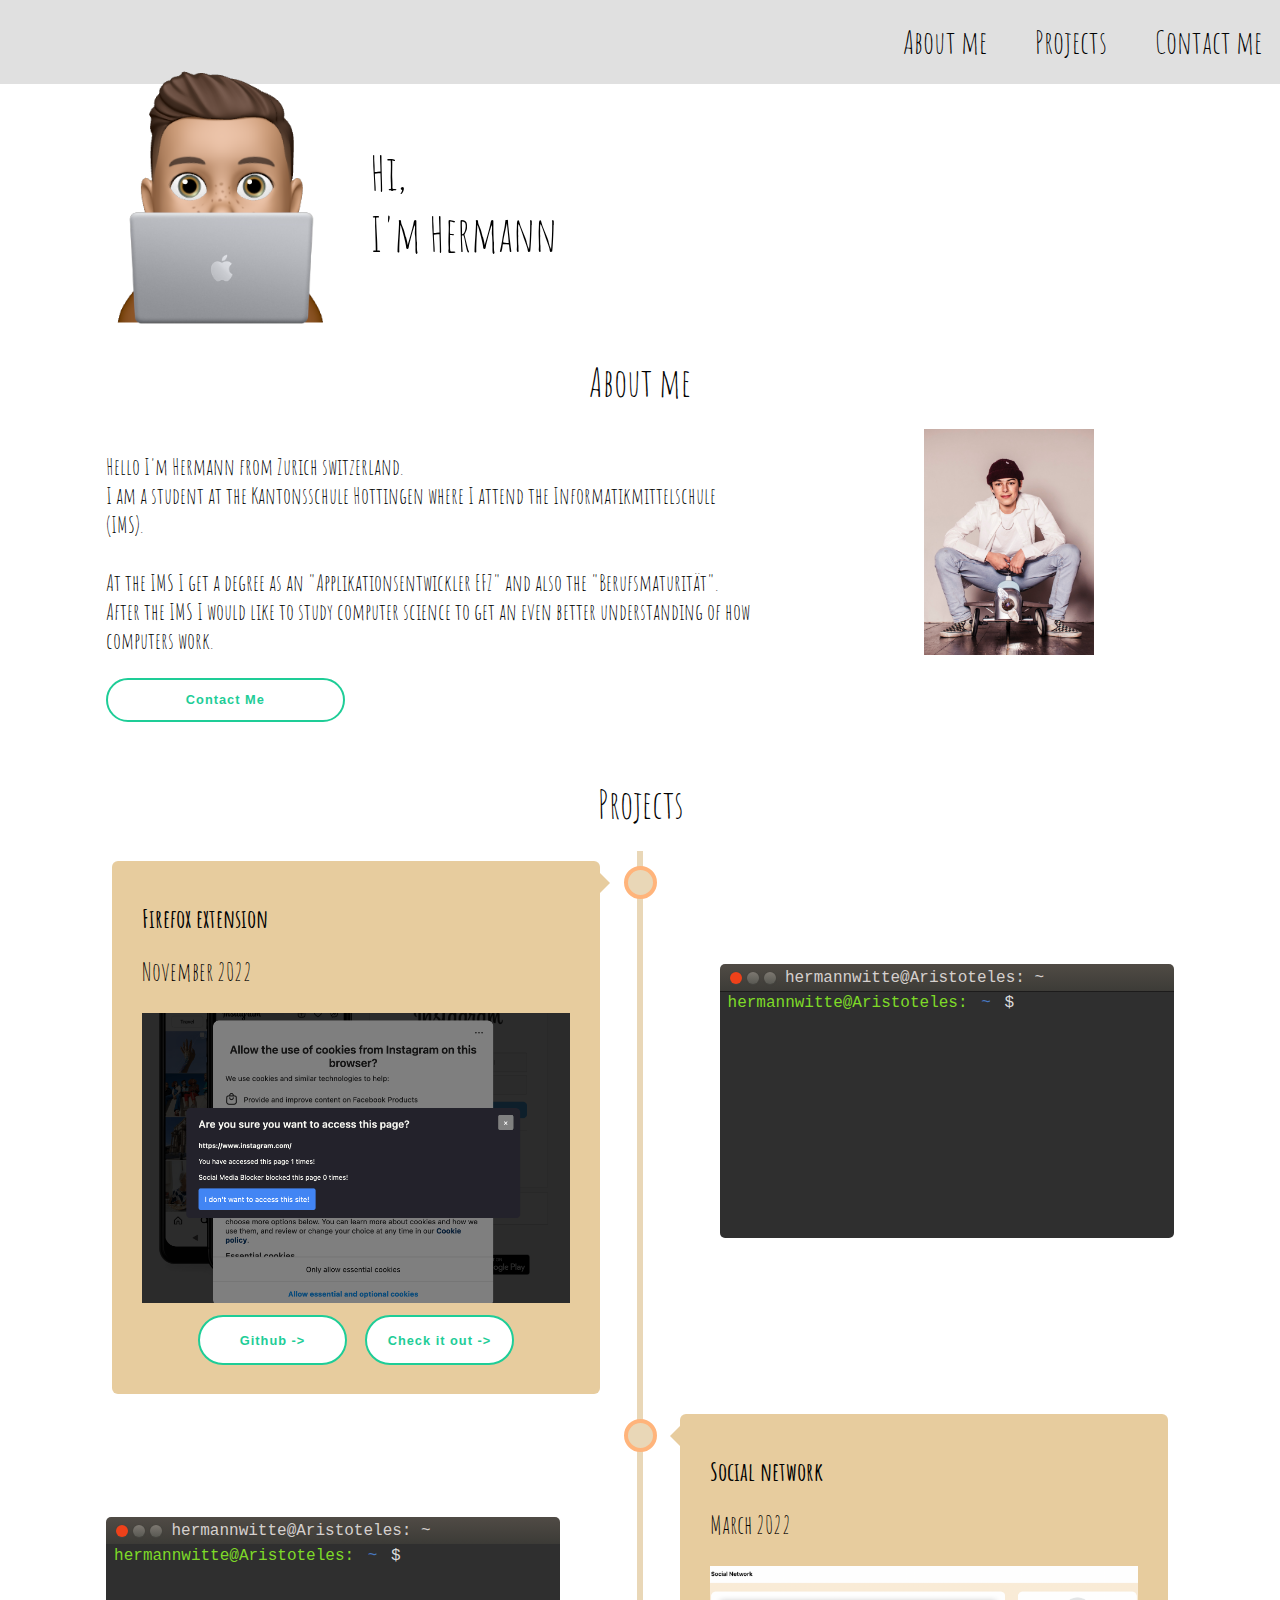
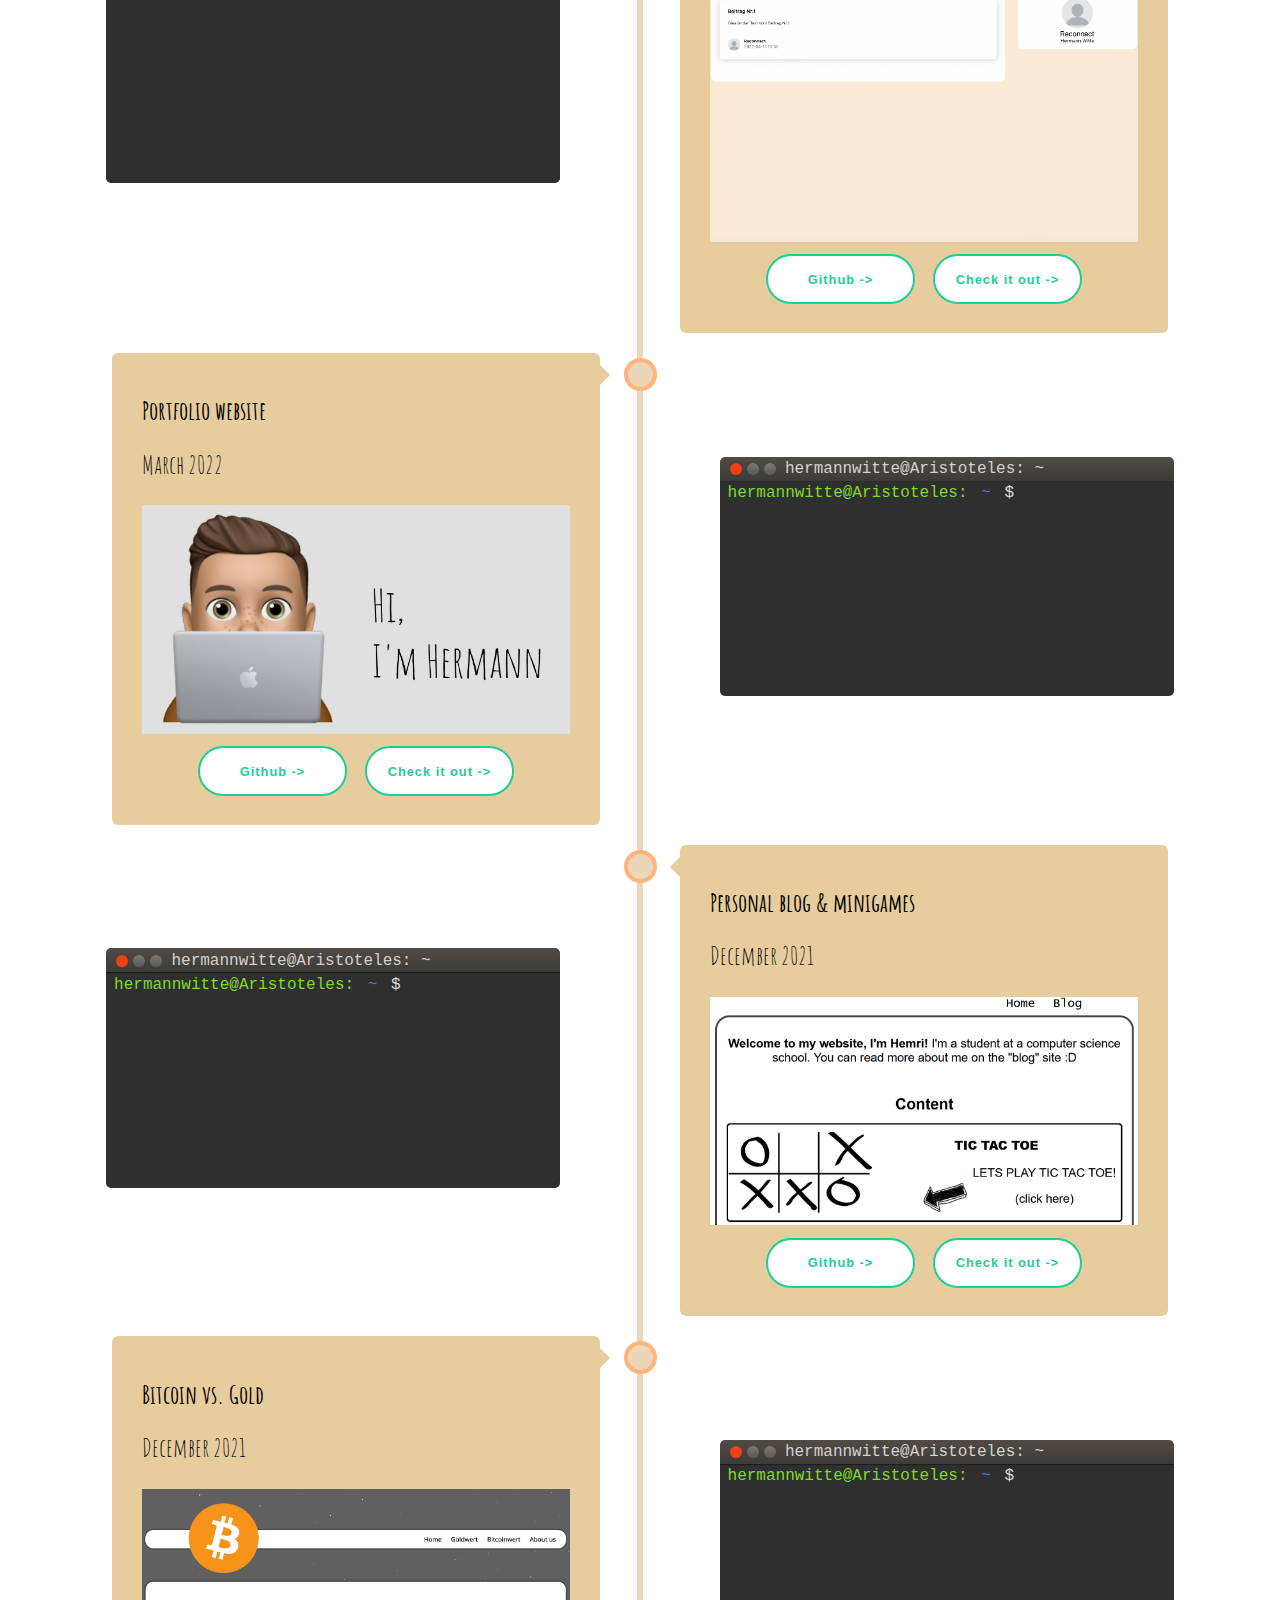
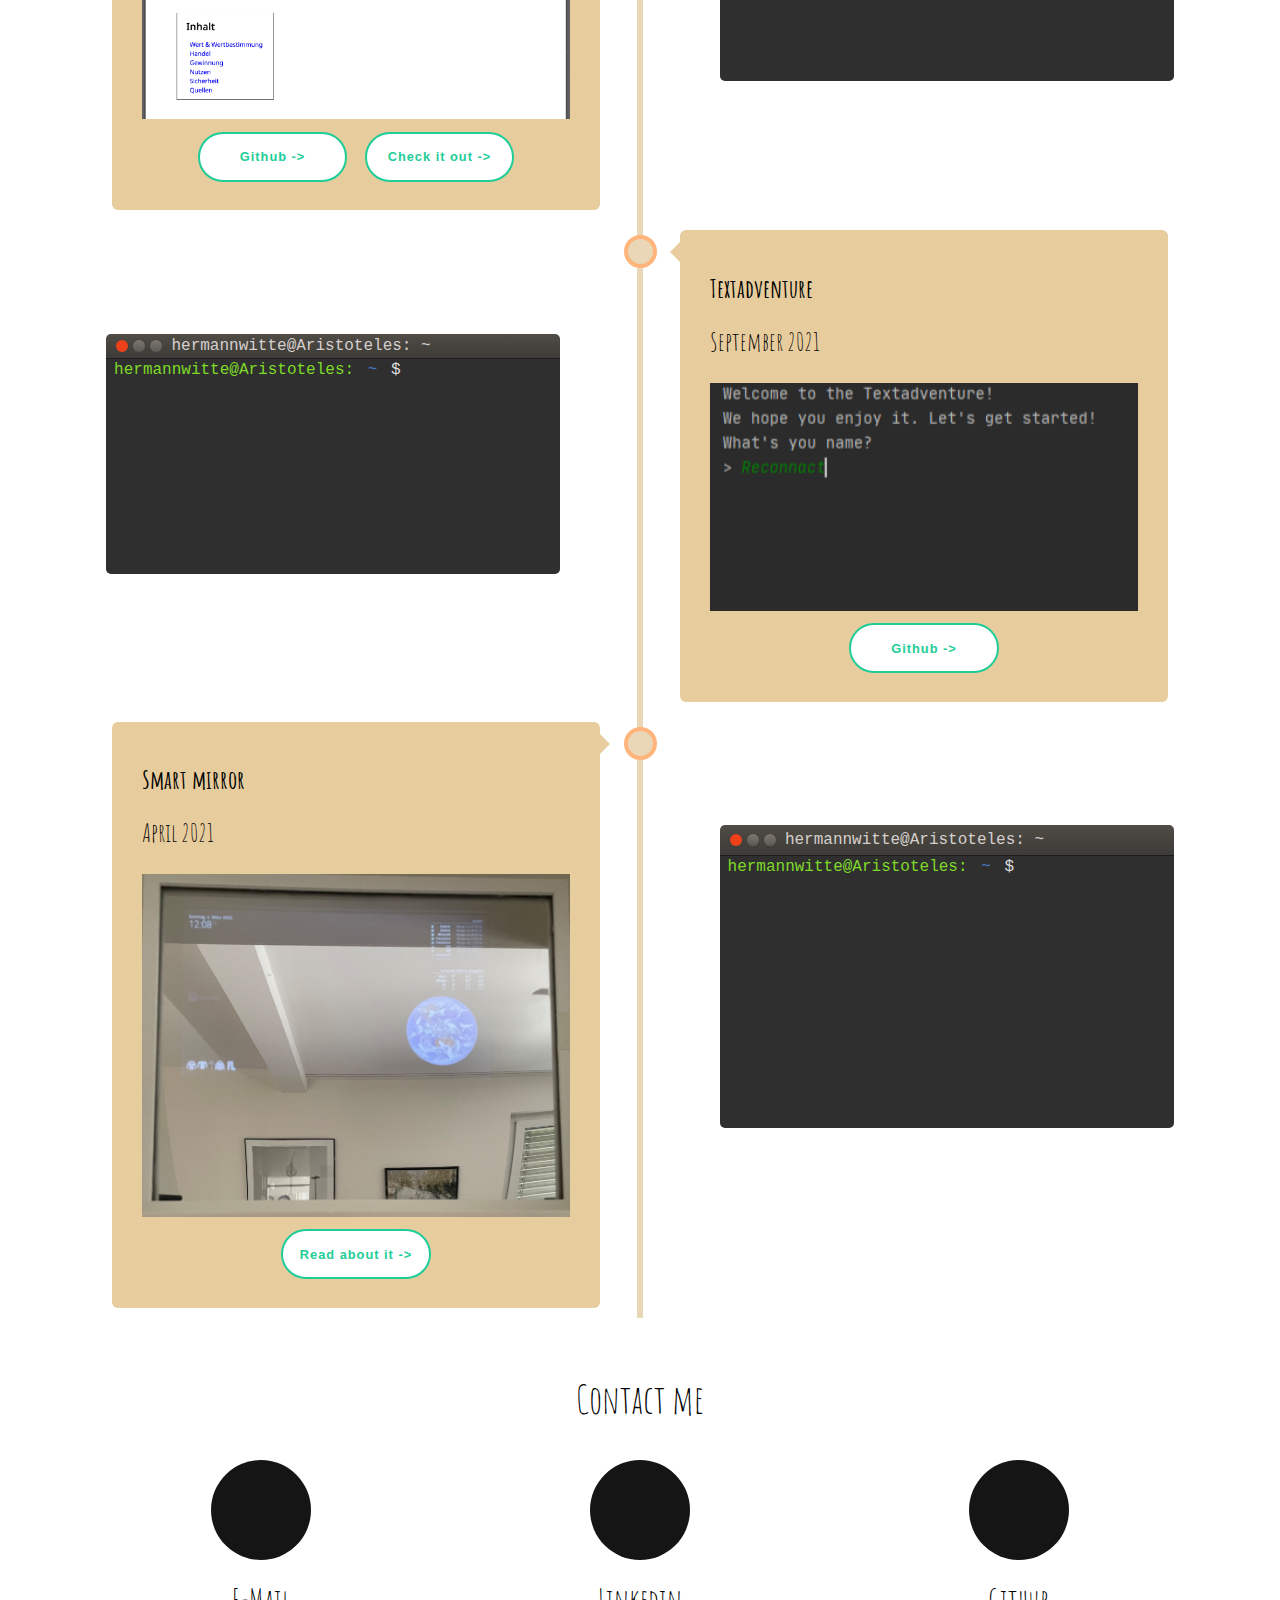
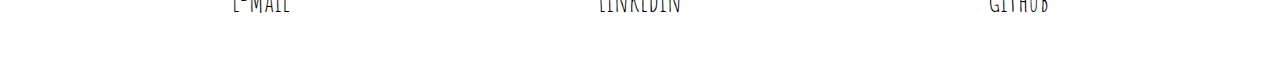
<file: index.html>
<!DOCTYPE html>
<html lang="en">
<head>
    <meta charset="UTF-8">
    <meta http-equiv="X-UA-Compatible" content="IE=edge">
    <meta name="viewport" content="width=device-width, initial-scale=1.0">
    <link rel="icon" href="pictures/favicon.png">
    <link rel="stylesheet" href="main.css">
    <link rel="stylesheet" href="https://cdnjs.cloudflare.com/ajax/libs/font-awesome/6.1.1/css/all.min.css" integrity="sha512-KfkfwYDsLkIlwQp6LFnl8zNdLGxu9YAA1QvwINks4PhcElQSvqcyVLLD9aMhXd13uQjoXtEKNosOWaZqXgel0g==" crossorigin="anonymous" referrerpolicy="no-referrer" />
    <title>Hermann Witte | Student</title>  
</head>
<header>
    <div class="header">
        <a href="index.html">
            <img src="pictures/logo.png">
        </a>
    </div>
    <nav>
        <ul>
          <a href="#aboutMe">
            <li class="navButton">About me</li>
          </a>
          <a href="#projects"> 
            <li class="navButton">Projects</li>
          </a>
          <a href="#contactMe">
            <li class="navButton">Contact me</li>
          </a>  
        </ul>
      </nav>
</header>
<body>
    <!--OPTIONAL:
        <a href="/">
        <div style="left: 0;" class="cloudWrap">
            <div class="cloudBase">
              <div></div>
            </div>
            <div class="cloudBaseShadow">
              <div></div>
            </div>
            <div class="lightningBolt"></div>
        </div>
    </a>-->
    <p></p>
    <div class="title">
        <img src="pictures/memoji.png" class="picture">
        <div class="greeting">
            <div class="titleText">
                <p>Hi,<br>I'm Hermann</p>   
            </div>   
        </div>
    </div>
    <p id="aboutMe" class="subtitle" style="margin-right: 0;">About me</p>
    <div class="aboutMe" >
        <div class="aboutMeText">
            <p class="text">
                Hello I'm Hermann from Zurich switzerland.<br>
                I am a student at the Kantonsschule Hottingen where I attend the Informatikmittelschule (IMS).
                <br><br>At the IMS I get a degree as an "Applikationsentwickler EFZ" and also the "Berufsmaturität".<br>
                After the IMS I would like to study computer science to get an even better understanding of how computers work.
            </p>
            <button class="contactBtn" onclick="window.location='#contactMe'">Contact Me</button>
        </div>
        <div class="aboutMePicture">
            <img src="pictures/me.png" class="aboutMeImage" id="aboutMeImage">
        </div>
        <div id="myModal" class="modal">
            <span class="close">&times;</span>
            <img class="modal-content" id="img01">
        </div>
    </div>
    <div class="projects" >
        <p class="subtitle" id="projects" style="margin-left: 2.5%;">Projects</p>
    </div>

    <div class="timeline">
        <div class="timeline">
            <div style="width: 100%; position: relative;">
                <div class="container left">
                    <div class="project">
                        <h2>Firefox extension</h2>
                        <p class="date">November 2022</p>
                        <img src="pictures/firefoxExtension.png">
                        <div class="projectButtons">
                            <button class="contactBtn" onclick=" window.open('https://github.com/Reconnact/SocialMedia-Blocker','_blank')">Github -></button>
                            <button class="contactBtn" onclick=" window.open('https://addons.mozilla.org/en-US/firefox/addon/social-media-blocker/','_blank')">Check it out -></button>
                        </div>
                    </div>
                </div>

                <div class="terminal_container_right">
                    <div class="container_terminal"></div>
                    <div class="terminal_toolbar">
                        <div class="butt">
                            <button class="btn btn-color"></button>
                            <button class="btn"></button>
                            <button class="btn"></button>
                        </div>
                        <p class="user">hermannwitte@Aristoteles: ~</p>
                    </div>
                    <div class="terminal_body">
                        <div class="terminal_promt">
                            <span class="terminal_content"><span class="terminal_user">hermannwitte@Aristoteles:</span>
                            <span class="terminal_location">~</span>
                            <span class="terminal_bling">$</span>
                            <span  id="firefox_extension"></span>
                            <span class="terminal_cursor"></span></span>
                        </div>
                    </div>
                </div>
            </div>

            <div style="width: 100%; position: relative;">
                <div class="container right">
                    <div class="project">
                        <h2>Social network</h2>
                        <p class="date">March 2022</p>
                        <img src="pictures/socialNetwork.png">
                        <div class="projectButtons">
                            <button class="contactBtn" onclick=" window.open('https://github.com/Reconnact/s4f-project','_blank')">Github -></button>
                            <button class="contactBtn" onclick=" window.open('http://social-ims.alpha-lab.net','_blank')">Check it out -></button>
                        </div>
                    </div>
                </div>

                <div class="terminal_container">
                    <div class="container_terminal"></div>
                    <div class="terminal_toolbar">
                        <div class="butt">
                            <button class="btn btn-color"></button>
                            <button class="btn"></button>
                            <button class="btn"></button>
                        </div>
                        <p class="user">hermannwitte@Aristoteles: ~</p>
                    </div>
                    <div class="terminal_body">
                        <div class="terminal_promt">
                            <span class="terminal_content"><span class="terminal_user">hermannwitte@Aristoteles:</span>
                            <span class="terminal_location">~</span>
                            <span class="terminal_bling">$</span>
                            <span  id="social_network"></span>
                            <span class="terminal_cursor"></span></span>
                        </div>
                    </div>
                </div>
            </div>

            <div style="width: 100%; position: relative;">
                <div class="container left">
                    <div class="project">
                        <h2>Portfolio website</h2>
                        <p class="date">March 2022</p>
                        <img src="pictures/logo.png">
                        <div class="projectButtons">
                            <button class="contactBtn" onclick=" window.open('https://github.com/Reconnact/Reconnact.github.io','_blank')">Github -></button><br>
                            <button class="contactBtn"  onclick="window.location.href = '/'">Check it out -></button>
                        </div>
                    </div>
                </div>

                <div class="terminal_container_right">
                    <div class="container_terminal"></div>
                    <div class="terminal_toolbar">
                        <div class="butt">
                            <button class="btn btn-color"></button>
                            <button class="btn"></button>
                            <button class="btn"></button>
                        </div>
                        <p class="user">hermannwitte@Aristoteles: ~</p>
                    </div>
                    <div class="terminal_body">
                        <div class="terminal_promt">
                            <span class="terminal_content"><span class="terminal_user">hermannwitte@Aristoteles:</span>
                            <span class="terminal_location">~</span>
                            <span class="terminal_bling">$</span>
                            <span  id="portfolio"></span>
                            <span class="terminal_cursor"></span></span>
 
                        </div>
                    </div>
                </div>
            </div> 

            <div style="width: 100%; position: relative;">
                <div class="container right">
                    <div class="project">
                    <h2>Personal blog & minigames</h2>
                    <p class="date">December 2021</p>
                    <img src="pictures/blog.png">
                    <div class="projectButtons">
                        <button class="contactBtn" onclick=" window.open('https://github.com/Reconnact/Blog','_blank')">Github -></button>
                        <button class="contactBtn" onclick=" window.open('/Blog/','_blank')">Check it out -></button>

                    </div> 
                    </div>
                </div>

                <div class="terminal_container">
                    <div class="container_terminal"></div>
                    <div class="terminal_toolbar">
                        <div class="butt">
                            <button class="btn btn-color"></button>
                            <button class="btn"></button>
                            <button class="btn"></button>
                        </div>
                        <p class="user">hermannwitte@Aristoteles: ~</p>
                    </div>
                    <div class="terminal_body">
                        <div class="terminal_promt">
                            <span class="terminal_content"><span class="terminal_user">hermannwitte@Aristoteles:</span>
                            <span class="terminal_location">~</span>
                            <span class="terminal_bling">$</span>
                            <span  id="blog"></span>
                            <span class="terminal_cursor"></span></span>
 
                        </div>
                    </div>
                </div>
            </div>

            <div style="width: 100%; position: relative;">
                <div class="container left">
                    <div class="project">
                        <h2>Bitcoin vs. Gold</h2>
                        <p class="date">December 2021</p>
                        <img src="pictures/btcvsgold.png">
                        <div class="projectButtons">
                            <button class="contactBtn" onclick=" window.open('https://github.com/Reconnact/PrWR-Projekt','_blank')">Github -></button><br>
                            <button class="contactBtn" onclick=" window.open('http://btcvsgold.alpha-lab.net','_blank')">Check it out -></button>
                        </div>  
                    </div>
                </div>

                <div class="terminal_container_right">
                    <div class="container_terminal"></div>
                    <div class="terminal_toolbar">
                        <div class="butt">
                            <button class="btn btn-color"></button>
                            <button class="btn"></button>
                            <button class="btn"></button>
                        </div>
                        <p class="user">hermannwitte@Aristoteles: ~</p>
                    </div>
                    <div class="terminal_body">
                        <div class="terminal_promt">
                            <span class="terminal_content"><span class="terminal_user">hermannwitte@Aristoteles:</span>
                            <span class="terminal_location">~</span>
                            <span class="terminal_bling">$</span>
                            <span  id="btcvsgold"></span>
                            <span class="terminal_cursor"></span></span>
 
                        </div>
                    </div>
                </div>
            </div> 

            <div style="width: 100%; position: relative;">
                <div class="container right">
                    <div class="project">
                        <h2>Textadventure</h2>
                        <p class="date">September 2021</p>
                        <img src="pictures/textadventure.png">
                        <div class="projectButtons">
                            <button class="contactBtn" onclick=" window.open('https://github.com/Reconnact/Textadventure','_blank')">Github -></button>
                        </div> 
                    </div>
                </div>

                <div class="terminal_container">
                    <div class="container_terminal"></div>
                    <div class="terminal_toolbar">
                        <div class="butt">
                            <button class="btn btn-color"></button>
                            <button class="btn"></button>
                            <button class="btn"></button>
                        </div>
                        <p class="user">hermannwitte@Aristoteles: ~</p>
                    </div>
                    <div class="terminal_body">
                        <div class="terminal_promt">
                            <span class="terminal_content"><span class="terminal_user">hermannwitte@Aristoteles:</span>
                            <span class="terminal_location">~</span>
                            <span class="terminal_bling">$</span>
                            <span  id="textadventure"></span>
                            <span class="terminal_cursor"></span></span>
 
                        </div>
                    </div>
                </div>
            </div>

            <div style="width: 100%; position: relative;">
                <div class="container   left">
                    <div class="project">
                        <h2>Smart mirror</h2>
                        <p class="date">April 2021</p>
                        <img src="pictures/mirror.png">
                        <div class="projectButtons">
                            <button class="contactBtn"onclick="location.href='smart-mirror.html'">Read about it -></button>
                        </div>  
                    </div>
                </div>

                <div class="terminal_container_right">
                    <div class="container_terminal"></div>
                    <div class="terminal_toolbar">
                        <div class="butt">
                            <button class="btn btn-color"></button>
                            <button class="btn"></button>
                            <button class="btn"></button>
                        </div>
                        <p class="user">hermannwitte@Aristoteles: ~</p>
                    </div>
                    <div class="terminal_body">
                        <div class="terminal_promt">
                            <span class="terminal_content"><span class="terminal_user">hermannwitte@Aristoteles:</span>
                            <span class="terminal_location">~</span>
                            <span class="terminal_bling">$</span>
                            <span  id="smart_mirror"></span>
                            <span class="terminal_cursor"></span></span>
 
                        </div>
                    </div>
                </div>
            </div>  
        </div>
    </div>
    <div class="contactMe" id="contactMe">
        <p class="subtitle" style="margin-left: 2.5%;">Contact me</p>
    </div>
    <div class="contactOptions">
        <div class="option">
            <a class="hover-fx" href="mailto:hermann.witte@alpha-lab.net"><i class="icon fa fa-envelope"></i></a>
            <p class="optionText">E-Mail</p>
        </div>
        <div class="option">
            <a class="hover-fx" href="https://www.linkedin.com/in/hermannwitte/" target="_blank"><i class="fab fa-linkedin"></i></a>
            <p class="optionText">Linkedin</p>
        </div>
        <div class="option">
            <a class="hover-fx" href="https://github.com/Reconnact" target="_blank"><i class="fab fa-github"></i></a>
            <p class="optionText">Github</p>
        </div>
    </div>

    <script>
        const title = document.querySelector(".title")
        const text = document.querySelector(".titleText")
        const header = document.querySelector(".header")

        window.addEventListener('scroll', () => {
            if (window.innerWidth > 600){
                let current = window.scrollY;
                if (current < 62.66666793823242){
                    header.style.visibility = `hidden`;
                    title.style.visibility = `visible`;
                    text.style.fontSize = `clamp(20%, 100% - ${current}%, 100%)`;
                    title.style.width = `clamp(20%, 75% - ${current}%, 75%)`;
                    title.style.height = `clamp(20%, 100% - ${current}%, 100%)`;
                }else{
                    title.style.visibility = `hidden`;
                    header.style.visibility = `visible`;
                }
            }
        })

        var modal = document.getElementById("myModal");
        var img = document.getElementById("aboutMeImage");
        var modalImg = document.getElementById("img01");
        img.onclick = function(){
        modal.style.display = "block";
        modalImg.src = this.src;
        }
        var span = document.getElementsByClassName("close")[0];
        span.onclick = function() {
        modal.style.display = "none";
        }   

        var scrolled0 = false;
        const str0 = ' This is a basic Firefox extension which should prevent the user from accessing specific sites like Instagram or Youtube. It counts and displays the amounts of times the user has accessed the site and how often the extension has prevented the user from accessing it.';
        const elem0 = document.getElementById("firefox_extension");
        const position0 = elem0.getBoundingClientRect().top;
        
        var scrolled1 = false;
        const str1 = ' This is my social network which I programmed in the Script4Fun class. Each participant in the course had to do their own project and since I wanted to do something with React and a MySQL database, I decided on a small text-based social network.';
        const elem1 = document.getElementById("social_network");
        const position1 = elem1.getBoundingClientRect().top;

        var scrolled2 = false;
        const str2 = ' This is my portfolio website.';
        const elem2 = document.getElementById("portfolio");
        const position2 = elem2.getBoundingClientRect().top;

        var scrolled3 = false;
        const str3 = ' This is my blog website with small games. I made this project to combine javascript to a project that i can actually use. (unfinished)';
        const elem3 = document.getElementById("blog");
        const position3 = elem3.getBoundingClientRect().bottom;

        var scrolled4 = false;
        const str4 = ' This website was a project in my economics and law projects class.';
        const elem4 = document.getElementById("btcvsgold");
        const position4 = elem4.getBoundingClientRect().bottom;

        var scrolled5 = false;
        const str5 = ' A basic textadventure that I programmed with two of my friends for fun. (unfinished)';
        const elem5 = document.getElementById("textadventure");
        const position5 = elem5.getBoundingClientRect().bottom;


        var scrolled6 = false;
        const str6 = ' This is my smart mirror that is now in my room and is being used.';
        const elem6 = document.getElementById("smart_mirror");
        const position6 = elem6.getBoundingClientRect().bottom;

        function appearChars(str, elem) {
            var index = -1;
            (function go() {
                if (++index < str.length) {
                    elem.innerHTML = elem.innerHTML + str.charAt(index);
                    setTimeout(go, 30);
                }
            })();
        }

        window.addEventListener('scroll', () => { 
            if (!scrolled0 && window.scrollY > (position0 - 500)){
                appearChars(str0, elem0);  
                scrolled0 = true;
            }

            if (!scrolled1 && window.scrollY > (position1 - 500)){
                appearChars(str1, elem1);  
                scrolled1 = true;
            }

            if (!scrolled2 && window.scrollY > (position2 - 200)){
                appearChars(str2, elem2);  
                scrolled2 = true;
            }

            if (!scrolled3 && window.scrollY > (position3 - 50)){
                appearChars(str3, elem3);  
                scrolled3 = true;
            }

            if (!scrolled4 && window.scrollY > (position4 + 50)){
                appearChars(str4, elem4);  
                scrolled4 = true;
            }

            if (!scrolled5 && window.scrollY > (position5 + 150)){
                appearChars(str5, elem5);  
                scrolled5 = true;
            }
            
            if (!scrolled6 && window.scrollY > (position6 + 150)){
                appearChars(str6, elem6);  
                scrolled6 = true;
            }
        })

        
    </script>
</body>
</html>
</file>
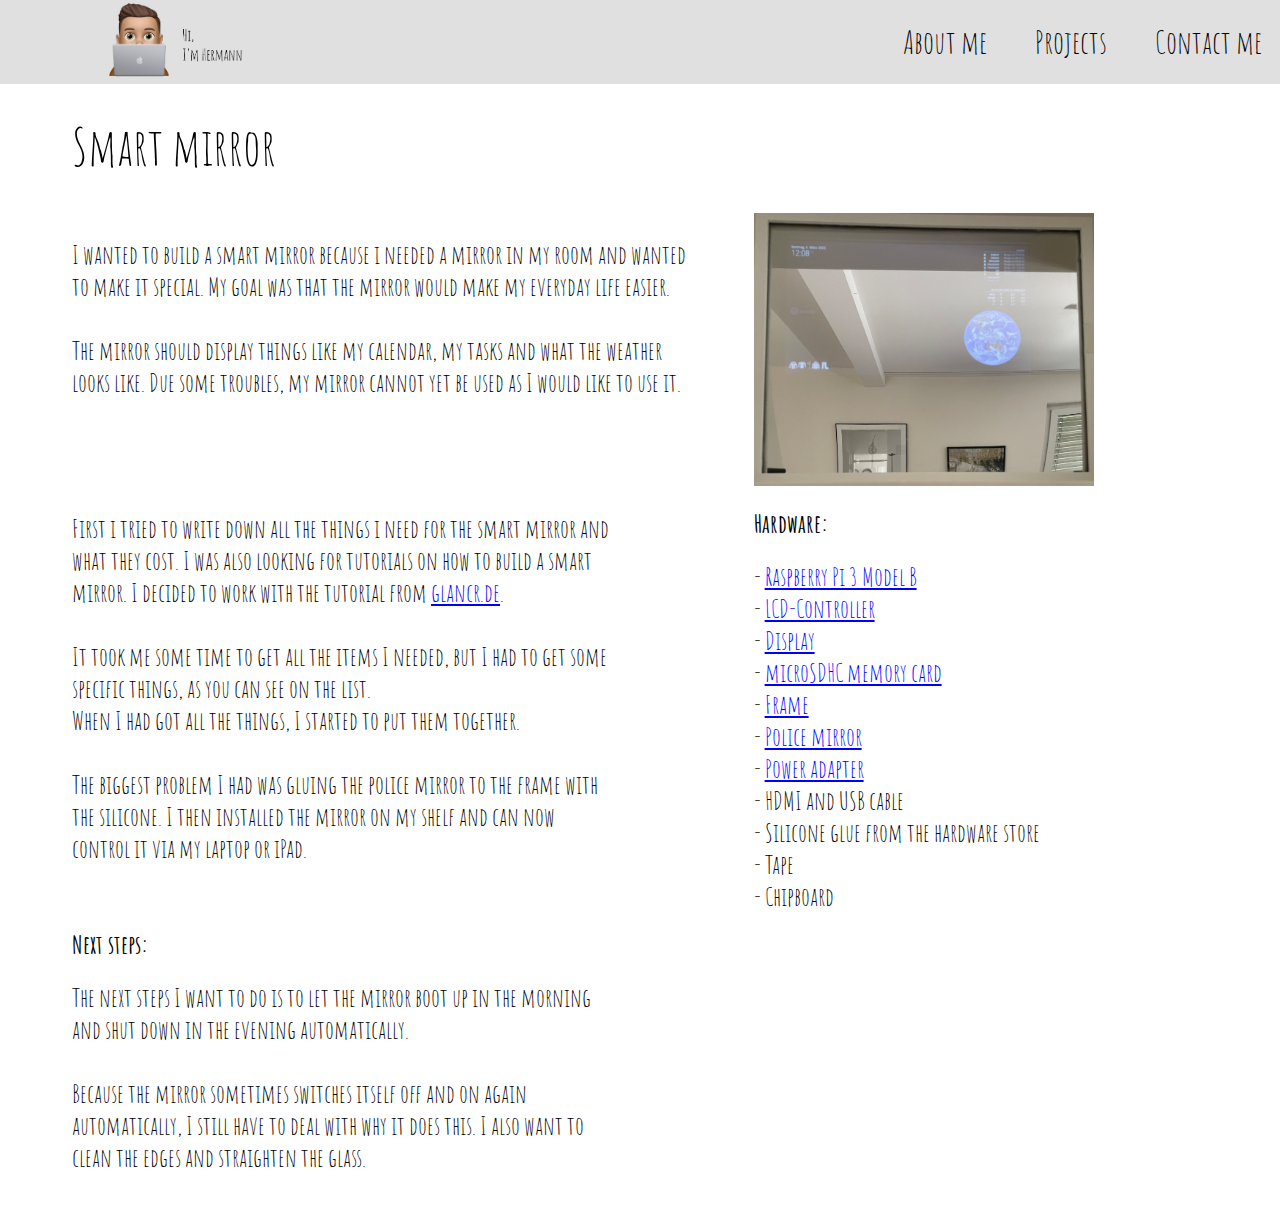
<file: smart-mirror.html>
<!DOCTYPE html>
<html lang="en">
<head>
    <meta charset="UTF-8">
    <meta http-equiv="X-UA-Compatible" content="IE=edge">
    <meta name="viewport" content="width=device-width, initial-scale=1.0">
    <link rel="stylesheet" href="main.css">
    <title>Project | Smart mirror</title>
</head>
<body>
    <header>
        <div class="header" style="visibility: visible;">
            <a href="index.html">
                <img src="pictures/logo.png">
            </a>
        </div>
        <nav>
          <ul>
            <a href="index.html#aboutMe">
              <li class="navButton">About me</li>
            </a>
            <a href="index.html#projects"> 
              <li class="navButton">Projects</li>
            </a>
            <a href="index.html#contactMe">
              <li class="navButton">Contact me</li>
            </a>
          </ul>
        </nav>
    </header>
    <main>
      <a href="/">
        <div style="left: 0;" class="cloudWrap">
            <div class="cloudBase">
              <div></div>
            </div>
            <div class="cloudBaseShadow">
              <div></div>
            </div>
            <div class="lightningBolt"></div>
        </div>
    </a>
        <h1>Smart mirror</h1>
        <div style="display:flex;">
            <p class="projectDesc">
              I wanted to build a smart mirror because i needed a mirror in my room and wanted to make it special. 
              My goal was that the mirror would make my everyday life easier. <br><br>
              The mirror should display things like my calendar, my tasks and what the weather looks like.
              Due some troubles, my mirror cannot yet be used as I would like to use it.
            </p>
            <img src="pictures/mirror.png" style="float: right; width: 30%;">
        </div>
        <div style="display: flex;">
            <div style="float: left; width: 50%; padding-right: 2.5%;">
              <p>
                First i tried to write down all the things i need for the smart mirror and what they cost.
                I was also looking for tutorials on how to build a smart mirror.
                I decided to work with the tutorial from <a href="https://glancr.de/smart-mirror-selbst-bauen/" class="link" target="_blank">glancr.de</a>.<br><br>
                It took me some time to get all the items I needed, but I had to get some specific things, as you can see on the list.<br>
                When I had got all the things, I started to put them together. <br><br>The biggest problem I had was gluing the police mirror to the frame with the silicone.
                I then installed the mirror on my shelf and can now control it via my laptop or iPad.
              </p><br>  
              <h2>Next steps:</h2>
              <p>
                The next steps I want to do is to let the mirror boot up in the morning and shut down in the evening automatically.<br><br> 
                Because the mirror sometimes switches itself off and on again automatically, I still have to deal with why it does this.
                I also want to clean the edges and straighten the glass.
              </p>
            </div>
            <div class="hardware">
              <h2>Hardware:</h2>
              <p>
                - <a href="https://www.amazon.de/gp/product/B01CD5VC92/ref=ppx_od_dt_b_asin_title_s01?ie=UTF8&psc=1" target="_blank">Raspberry Pi 3 Model B</a><br>
                - <a href="https://www.amazon.de/gp/product/B0722PLC11/ref=ppx_od_dt_b_asin_title_s00?ie=UTF8&psc=1" target="_blank">LCD-Controller</a><br>
                - <a href="https://www.amazon.de/gp/product/B01IT5TJSG/ref=ppx_yo_dt_b_asin_title_o09_s00?ie=UTF8&psc=1" target="_blank">Display</a><br>
                - <a href="https://www.amazon.de/gp/product/B073K14CVB/ref=ppx_yo_dt_b_asin_image_o08_s02?ie=UTF8&psc=1" target="_blank">microSDHC memory card</a><br>
                - <a href="https://www.ikea.com/ch/en/p/ribba-frame-white-20378459/" target="_blank">Frame</a><br>
                - <a href="https://www.kunststoffpark.ch/materialien/kunststoff-spiegel/acrylglas-spiegel-2w/" target="_blank">Police mirror</a><br>
                - <a href="https://www.amazon.de/dp/B00JINQPJA/ref=as_li_ss_tl?ie=UTF8&linkCode=sl1&tag=glancr-21&linkId=e89a42c951281887e0659ecf7c1c3d59&language=de_DE" target="_blank">
                  Power adapter
                </a><br>
                - HDMI and USB cable<br>
                - Silicone glue from the hardware store<br>
                - Tape<br>
                - Chipboard<br>
              </p>
            </div>
        </div>
    </main>
</body>
</html>
</file>
<file: main.css>
@import url("https://fonts.googleapis.com/css?family=Amatic+SC:400,700");
html {
    scroll-padding-top: 79px;
    overflow-y: scroll; 
    -ms-overflow-style: none;
    scrollbar-width: none;
}
html ::-webkit-scrollbar {
    display: none;
}

body {
    padding-left: 5%;
    padding-right: 5%;
}

header {
    display: flex;
    background-color: rgb(224, 224, 224);
    position: fixed;
    width: 100%;
    top: 0;
    left: 0;
    z-index: 2;
    height: fit-content;
}

.header {
    padding-left: 8%;
    visibility: hidden;
    width: 47%;
}

.header img {
    width: 30%;
}

a {
    text-decoration: none;
    color: #000000;
}

.hardware a {
    color: blue;
}

.hardware a:visited {
    color: purple;
}

.link {
    color: blue;
    text-decoration: underline;
}

.link:visited {
    color: purple;
}

nav {
    position: absolute;
    right: 0;
    height: 100%;
    text-align: center;
    align-content: center;
    display: grid;
}

nav ul {
    list-style: none;
    width: 102%;
    text-align: center;
}

.navButton {
    display: inline-block;
    padding: 7px;
    font-family: 'Amatic SC', sans-serif;
    color:black;
    font-size: 2.5vw;
    margin: 0 15px;
    transition: 300ms;
    border-radius: 30px;
    text-align: center;
}

.navButton:hover {
  cursor: pointer;
  box-shadow: 0 4px 8px 0 rgba(0, 0, 0, 0.2), 0 6px 20px 0 rgba(0, 0, 0, 0.19);
}

.title {
    display: flex;
    margin-bottom: 3%;
    position: relative;
    z-index: 4;
    width:75%;
}

.greeting {
    position: relative;
    margin-top: 8%;
    width: 50%;
    font-family: 'Amatic SC', sans-serif;
    font-size: 300%;
    z-index: 1;
}

.titleText {
    height: 100%;
}

.title p {
    height: 100%;
    font-size: 100%;
}

.title img {
    width: 35%;
    height: 35%;
    position: relative;
    z-index: 1;
}

.aboutMe {
    display: flex;
    margin-bottom: 5%;
}

.aboutMeText {
    float: left;
    width: 60%;
}


.aboutMePicture {
    float: right;
    width: 30%;
    margin-bottom: 6%;
}

.aboutMePicture img {
    width: 50%;
    float: right;
}

p {
    font-family: 'Amatic SC', sans-serif;
    font-size: 2vw;
}

.subtitle {
    text-align: center;
    font-family: 'Amatic SC', sans-serif;
    font-size: 3vw;
    margin-right: 2.5%;
    margin-top: 0%;
    margin-bottom: 2%;
    scroll-margin-top: 1rem;
}

.text {
    margin-left: 5%;
    font-size: 1.8vw;
}

h2 {
    font-family: 'Amatic SC', sans-serif; 
    margin-bottom: -1%;
    font-size: 2vw;
}

.date {
    float: left;
    font-size: 1.5vw;
}

.optionText{
    font-size: 2.5vw;
    margin-top: 0;
} 

* {
    box-sizing: border-box;
}
  

.terminal_container {
    width: 40%;
    height: 50%;
    position: absolute;
    top: 0;
    margin-left: 3%;
    margin-top: 10%;

}

.terminal_container_right {
    width: 40%;
    height: 50%;
    position: absolute;
    top: 0;
    right: 0;
    margin-right: 3%;
    margin-top: 10%;

}
  
.terminal_toolbar {
    display: flex;
    height: 10%;
    align-items: center;
    padding: 0 10px;
    box-sizing: border-box;
    border-top-left-radius: 5px;
    border-top-right-radius: 5px;
    background: linear-gradient(#504b45 0%, #3c3b37 100%);
}
  
.butt {
    display: flex;
    align-items: center;
}
  
.btn {
    display: flex;
    justify-content: center;
    align-items: center;
    padding: 0;
    margin-right: 5px;
    height: 12px;
    width: 12px;
    box-sizing: border-box;
    border: none;
    border-radius: 100%;
    background: linear-gradient(#7d7871 0%, #595953 100%);
    text-shadow: 0px 1px 0px rgba(255,255,255,0.2);
    box-shadow: 0px 0px 1px 0px #41403A, 0px 1px 1px 0px #474642;
}
  
.btn-color {
    background: #ee411a;
}
  
.btn:hover {
    cursor: pointer;
}
  
.btn:focus {
    outline: none;
}
  
.butt--exit {
    background: linear-gradient(#f37458 0%, #de4c12 100%);
}
  
.user {
    color: #d5d0ce;
    margin-left: 1%;
    font-size: 1rem;
    font-family: 'Courier New', Courier, monospace;
}
  
.terminal_body {
    background: rgba(24, 24, 24, 0.9);
    height: calc(100% - 30px);
    padding-top: 0.5%;
    margin-top: -0.15%;
    font-size: 0.9rem;
    border-bottom-left-radius: 5px;
    border-bottom-right-radius: 5px;
}
  
.terminal_promt {
    display: flex;
}
  
.terminal_promt span {
    margin-left: 4px;
}
  
.terminal_user {
    color: #7eda28;
    height: 100%;
}
  
.terminal_location {
    color: #4878c0;
    height: 100%;
}
  
.terminal_bling {
    color: #dddddd;
    height: 100%;
}

.terminal_content {
    font-family: 'Courier New', Courier, monospace;
    color: #dddddd;
    font-size: 1rem;
    line-break: normal;
}
  
.terminal_cursor {
    display: inline-block;
    height: 14px;
    width: 5px;
    margin-left: 10px;
    animation: curbl 1200ms linear infinite;
}
  
@keyframes curbl {
    
    0% {
      background: #ffffff;
    }
  
    49% {
      background: #ffffff;
    }
  
    60% {
      background: transparent;
    }
  
    99% {
      background: transparent;
    }
  
    100% {
      background: #ffffff;
    }
} 


.timeline {
    position: relative;
    margin: 0 auto;
    margin-bottom: 5%;
}
  
.timeline::after {
    content: '';
    position: absolute;
    width: 0.5%;
    background-color: #e9d7b7;
    top: 0;
    bottom: 0;
    left: 50%;
    margin-left: -3px;
    z-index: -1;
}
  
.container {
    padding: 10px 40px;
    position: relative;
    background-color: inherit;
    width: 50%;
}
  
.container::after {
    content: '';
    position: absolute;
    width: 25px;
    height: 25px;
    right: -17px;
    background-color: #e9d7b7;
    border: 4px solid #ffb47b;
    top: 15px;
    border-radius: 50%;
}
  
.left {
    left: 0;
}
  
.right {
    left: 50%;
}
  
.left::before {
    content: " ";
    height: 0;
    position: absolute;
    top: 22px;
    width: 0;
    z-index: 1;
    right: 30px;
    border: medium solid #e7cc9e;
    border-width: 10px 0 10px 10px;
    border-color: transparent transparent transparent #e7cc9e;
    z-index: -1;
}
  

.right::before {
    content: " ";
    height: 0;
    position: absolute;
    top: 22px;
    width: 0;
    z-index: 1;
    left: 30px;
    border: medium solid #e7cc9e;
    border-width: 10px 10px 10px 0;
    border-color: transparent #e7cc9e transparent transparent;
    z-index: -1;
}
  
.right::after {
    left: -16px;
}
  
.project {
    padding: 20px 30px;
    background-color: #e7cc9e;
    position: relative;
    border-radius: 6px;
}

.project img {
    width: 100%;
}

.project p {
    text-align: center;
    font-size: 2vw;
}

.projectButtons {
    display: flex; 
    justify-content: center; 
    align-items: center;
}

.contactOptions {
    display: flex;
    justify-content: space-between;
}

.option {
    width: 100%;
    text-align: center;
}


h1 {
    margin-top: 10%;
    font-family: 'Amatic SC', sans-serif;
    font-weight: 100;
    font-size: 4vw;
}

.projectDesc {
    float: left; width: 60%;
    padding-right: 5%;
}
  
.hardware {
    float: right;
    width: 50%;
    padding-left: 10%;
}

.hardware a {
    text-decoration: underline;
}


.hover-fx {
    font-size: 3rem;
    display: inline-block;
    cursor: pointer;
    margin: 15px;
    width: 100px;
    height: 100px;
    line-height: 110px;
    border-radius: 50%;
    text-align: center;
    position: relative;
    color: #fff;
    background-color: #151515;
    transition: 300ms;
}
  
.hover-fx:after {
    pointer-events: none;
    position: absolute;
    width: 100%;
    height: 100%;
    border-radius: 50%;
    content: '';
    box-sizing: content-box;
    box-shadow: 0 0 0 3px #b5b5b5;
    top: 0;
    left: 0;
    opacity: 0;
    transition: 300ms;
}
  
.hover-fx:hover {
    background-color: #b5b5b5;
    color: rgb(42, 42, 42);
}
  
.hover-fx:hover:after {
    opacity: 1;
    transform: scale(1.15);
}

.contactBtn {
    margin-left: 5%;
    outline: none;
    text-align: center;
    border-radius: 40px;
    background: #fff;
    border: 2px solid #1ecd97;
    color: #1ecd97;
    letter-spacing: 1px;
    font-size: 0.8rem;
    font-weight: bold;
    cursor: pointer;
    transition: all 0.25s ease;
    width: 35%;
    height: 15%;
}
.contactBtn:hover {
    color: white;
    background: #1ecd97;
}

.project .contactBtn {
    height: 50px;
    margin: 2%;

}

.aboutMeImage {
    cursor: pointer;
    transition: all 0.3s ease;
}
.aboutMeImage:hover {
    transform: scale(1.35);
}

.modal {
    display: none; 
    position: fixed; 
    left: 0;
    top: 0;
    width: 100%; 
    height: 100%;
    overflow: auto;
    padding-top: 4%;
    background-color: rgb(0,0,0);
    background-color: rgba(0,0,0,0.8);
    z-index: 1000;
  }
  
.modal-content {
    margin: auto;
    display: block;
    margin-top: 0;
    height: 90%;
}
  
.modal-content {
    animation-name: zoom;
    animation-duration: 0.6s;
}
  
@keyframes zoom {
    from {transform:scale(0)}
    to {transform:scale(1)}
}

.close {
    position: absolute;
    top: 15px;
    right: 35px;
    color: #f1f1f1;
    font-size: 4vw;
    font-weight: bold;
    transition: 0.3s;
}
  
.close:hover,
.close:focus {
    color: #bbb;
    text-decoration: none;
    cursor: pointer;
}

@media only screen and (max-width:950px){
    .title p {
        font-size: 75%;
    }

    .contactBtn{
        height: 20%;
    } 

    .user{
        font-size: 0.9rem;
    }

    .terminal_content {
        font-size: 0.9rem;
    }
    
    .hover-fx {
        width: 80px;
        height: 80px;
        line-height: 90px;
        font-size: 2rem;
    }
    
}

@media only screen and (max-width:870px) {
    .user{
        font-size: 0.8rem;
    }
}

@media only screen and (max-width:800px) {
    .title p {
        font-size: 60%;
    }

    .user{
        font-size: 0.7rem;
    }

    .terminal_content {
        font-size: 0.75rem;
    }

    .terminal_cursor {
        height: 12px;
    }

    .right {
        width: 52.5%;
    }

    .left {
        padding-left: 3.25%;
    }
}

@media only screen and (max-width:730px) {
    .text {
        font-size: 2vw;
        width: 100%;
    }

    .contactBtn {
        font-size: 0.6rem;
    }

    .user {
        font-size: 0.6rem;
    }
}

@media only screen and (max-width:650px) {
    .header {
        visibility: visible!important;
    }
    
    .header img {
        width:50%;
    }
    
    .title{
        display: none;
    }

    .text {
        font-size: 2.2vw;
    }

    #aboutMe {
        margin-top: 15%;
    }

    .aboutMePicture img {
        margin-top: 15%;
        width: 60%;
    }
    
    .user {
        font-size: 0.5rem;
    }
    
    .btn {
        height: 9px;
        width: 9px;
    }

    .terminal_content {
        font-size: 0.6rem;
    }

    .terminal_cursor {
        height: 10px;
    }

    .hover-fx {
        width: 50px;
        height: 50px;
        line-height: 55px;
        font-size: 1rem;
    }
}

@media only screen and (max-width:580px) {
    .user {
        font-size: 0.4rem;
    }

    .terminal_container, .terminal_container_right{
        height: 70%;
        margin-top: 7%;
    }

    .terminal_content {
        font-size: 0.5rem;
    }

    .text {
        width: 110%;
        font-size: 3vw;
    }

    .aboutMePicture img {
        margin-top: 25%;
        margin-right: -25%;
        width: 75%;
    }
} 

@media only screen and (max-width: 480px) {
    .aboutMePicture img {
        margin-top: 15%;
        width: 90%;
    }

    .terminal_cursor {
        height: 7px;
    }

    .terminal_toolbar {
        padding-left: 3.5%;
        padding-right: 0;
    }

    .butt {
        margin-left: 0;
    }

    .btn {
        width: 6px;
        height: 6px;
    }
}

@media only screen and (max-width: 415px){
    .user {
        font-size: 0.3rem;
    }

    .terminal_content {
        font-size: 0.4rem;
    }

} 
/*
@media only screen and (max-width: 600px){
.header {
    visibility: visible;
}

.header img {
    width:60%;
}

.title{
    display: none;
}

.aboutMePicture {
    visibility: hidden;
}

.aboutMe p {
    font-size: large;
    width: 160%;
}

nav ul {
    display: flex;
}

#aboutMe {
    margin-top: 20%;
}

.aboutMe .contactBtn {
    width: 30%!important;
    height: auto!important;
    text-align: center;
}

.project button {
    width: 100%;
    left: 0;
}

.project .contactBtn {
    margin-left: 0;
}

.right {
    width: 55%;
}

.left {
    margin-left: -5%;
    width: 55%;
}
}

@media only screen and (max-width: 532px){
    .aboutMe .contactBtn {
        width: 35%!important;
    }
}

@media only screen and (max-width: 518px){
    .navButton {
        font-size: 12px;
        width: 75%;
    }

}

@media only screen and (max-width: 500px){

    .project img, .project p {
        display: none;
    }

    .aboutMe .contactBtn {
        width: 40%!important;
    }
    
    .project .contactBtn {
        margin-top: 15%;
        left: 5%;
        width: 80%;
        height: 10%;
    }
    

}

@media only screen and (max-width: 450px){
    .project{
        padding: 15px;
    }
}


@media only screen and (max-width: 350px){

    
    .aboutMe .contactBtn {
        width: 45%!important;
    }

    .right {
        width: 68%;
    }

    .left {
        width: 68%;
        margin-left: -18%;
    }
    
    .timeline::after {
width: 2.1%;
    }

}




  
@media only screen and (max-width: 700px){
    .modal-content {
      width: 100%;
    }
}

/*.cloudWrap {
    position: fixed;
    top: 0;
    z-index: 7;
    margin-left: 47%;
}
  .cloudBase {
    top: 39px;
    background: #fff;			
    height: 36px;
    width: 80px;
    position: relative;
    border-radius: 100px;
  }
  
  .cloudBase div {
    background: #fff;
    height: 40px;
    width: 40px;
    position: relative;
    left: 3%;
    top: -23px;
    margin: 0 auto;
    border-radius: 100%;
  }
  
  .cloudBaseShadow {
    position: absolute;
    top: 55px;
    left:-8px;
    right:0;
    background: #5B7186;
    height: 36px;
    width: 80px;
    border-radius: 100px;
    filter: blur(15px);
    transform: scale(0.8);
    opacity: 0.6;
    z-index: 2;
  }
  
  .cloudBaseShadow div {
    background: #5B7186;
    left: 8px;
    height: 40px;
    width: 40px;
    position: relative;
    top: -30px;
    margin: 0 auto;
    border-radius: 100%;
  }
  

  .cloudBaseShadow div:after {
    right: -12px;
    top: -20px;
  }
  .cloudBaseShadow div:before {
    right: -92px;
    top: 33px;
  }
  
  
  @keyframes flash{
    0%, to { opacity: 1; }
    4% { opacity: 0; }
    6% { opacity: .6; }
    8% { opacity: .2; }
    10% { opacity: .9; }
  }
  
  @keyframes float{
    0%, 100% { transform: translateY(0); }
    50% { transform: translateY(5px); }
  }
  
  
  .lightningBolt {
    position: absolute;
    z-index: 3;
    height: 20px;
    margin: 0 auto;
    left: 30%;
    right: 0;
    bottom: -55px;
    animation: flash 3s infinite, float 3s ease-in-out infinite;
  }
  
  .lightningBolt:before,
  .lightningBolt:after {
    content: '';
    position: absolute;
  }
  .lightningBolt:before {
    width: 0;
    height: 0;
    left: -4px;
    top: 5px;
    border-style: solid;
    border-width: 0px 6.5px 12px 35px;
    border-color: transparent transparent #fbeb36 transparent;
    transform: rotate(-60deg);
  }
  .lightningBolt:after {
    width: 0;
    height: 0;
    left: 4px;
    top: -20px;
    border-style: solid;
    border-width: 0px 6.5px 12px 35px;
    border-color: transparent transparent #fbeb36 transparent;
    transform: rotate(-60deg) scaleY(-1) scaleX(-1);
  }*/
</file>
